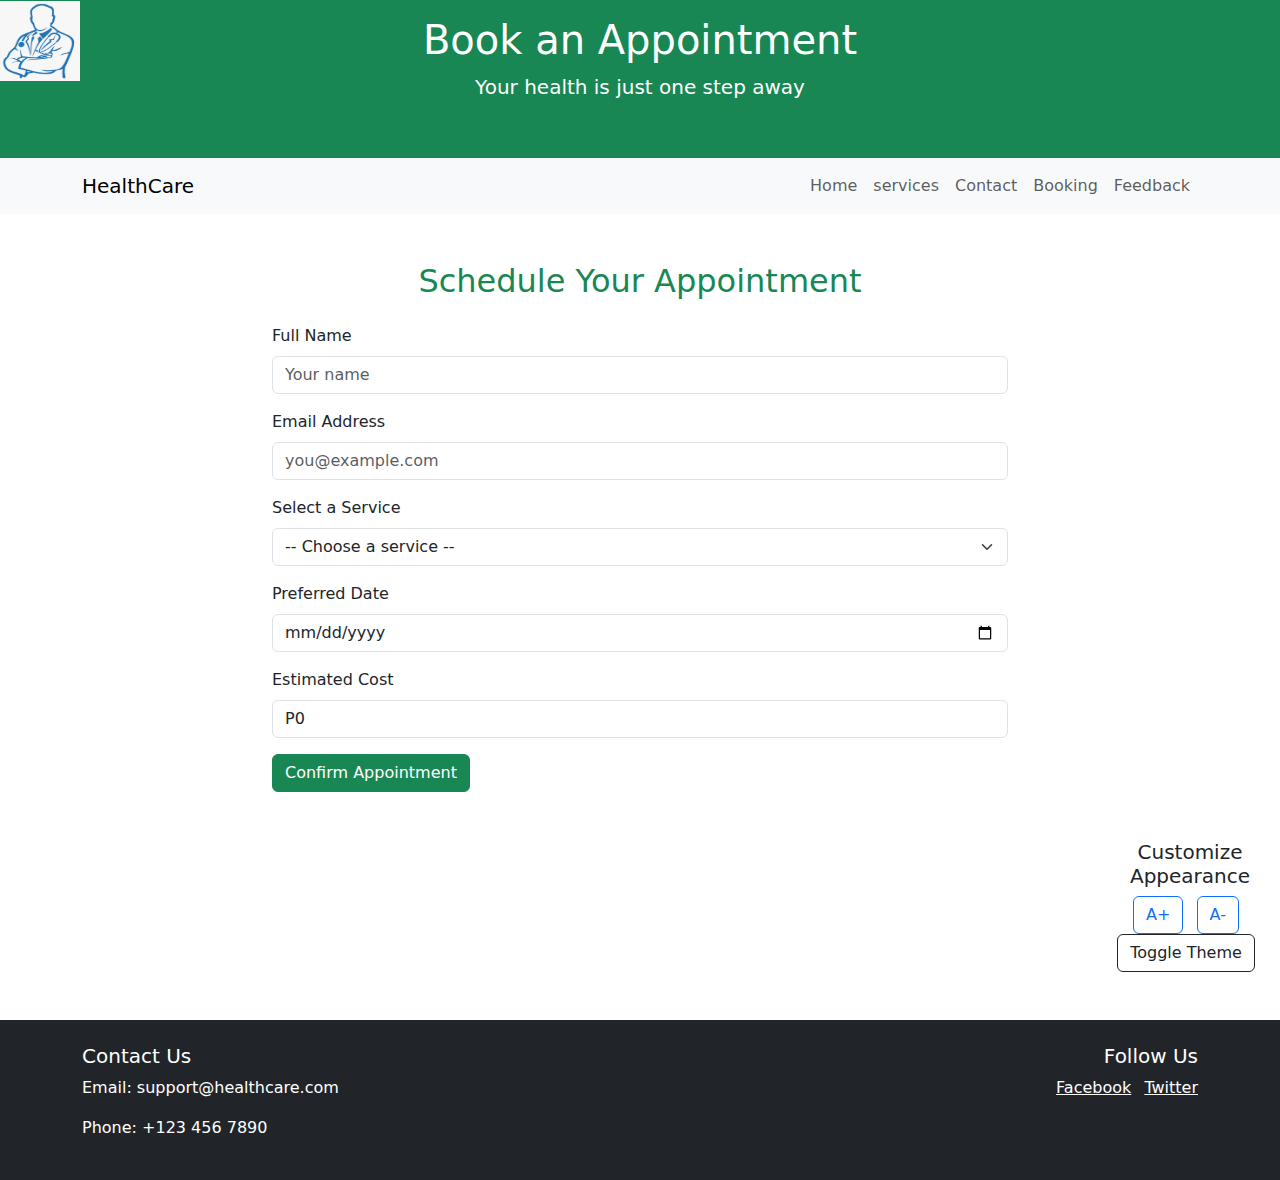
<file: booking.html>
<!DOCTYPE html>
<html lang="en">
<head>
  <meta charset="UTF-8" />
  <meta name="viewport" content="width=device-width, initial-scale=1.0"/>
  <title>Book Appointment - HealthCare Awareness</title>
  <link href="https://cdn.jsdelivr.net/npm/bootstrap@5.3.2/dist/css/bootstrap.min.css" rel="stylesheet" />
</head>
<body>

  <!-- Header -->
  <header class="bg-success text-white py-3">
    <div class="container text-center">
      <h1>Book an Appointment</h1>
      <p class="lead">Your health is just one step away</p>
    </div>
     <a class="navbar-brand" href="index.html">
  <img src="images/doctors logo.jpg" alt="HealthCare Logo" height="80" width="80" style="margin-top: -180px;">
    </a>
  </header>

  <!-- Navigation -->
  <nav class="navbar navbar-expand-lg navbar-light bg-light">
    <div class="container">
      <a class="navbar-brand" href="#">HealthCare</a>
      <button class="navbar-toggler" type="button" data-bs-toggle="collapse" data-bs-target="#mainNav" aria-controls="mainNav" aria-expanded="false" aria-label="Toggle navigation">
        <span class="navbar-toggler-icon"></span>
      </button>
      <div class="collapse navbar-collapse" id="mainNav">
        <ul class="navbar-nav ms-auto">
          <li class="nav-item"><a class="nav-link" href="index.html">Home</a></li>
          <li class="nav-item"><a class="nav-link" href="services.html">services</a></li>
          <li class="nav-item"><a class="nav-link" href="contact.html">Contact</a></li>
          <li class="nav-item"><a class="nav-link" href="booking.html">Booking</a></li>
          <li class="nav-item"><a class="nav-link" href="feedback.html">Feedback</a></li>
        </ul>
      </div>
    </div>
  </nav>

  <!-- Booking Form Section -->
  <section class="container my-5">
    <h2 class="text-success text-center mb-4">Schedule Your Appointment</h2>
    <div class="row justify-content-center">
      <div class="col-md-8">
        <form>
          <div class="mb-3">
            <label for="fullName" class="form-label">Full Name</label>
            <input type="text" class="form-control" id="fullName" placeholder="Your name" required>
          </div>
          <div class="mb-3">
            <label for="email" class="form-label">Email Address</label>
            <input type="email" class="form-control" id="email" placeholder="you@example.com" required>
          </div>
          <div class="mb-3">
            <label for="service" class="form-label">Select a Service</label>
            <select class="form-select" id="service" onchange="updateCost()" required>
              <option value="">-- Choose a service --</option>
              <option value="50">General Checkup - P50</option>
              <option value="80">Dental Cleaning - P80</option>
              <option value="120">Cardiology Consultation - P120</option>
              <option value="200">Full Body Screening - P200</option>
            </select>
          </div>
          <div class="mb-3">
            <label for="appointmentDate" class="form-label">Preferred Date</label>
            <input type="date" class="form-control" id="appointmentDate" required>
          </div>
          <div class="mb-3">
            <label class="form-label">Estimated Cost</label>
            <input type="text" class="form-control" id="costDisplay" value="P0" readonly>
          </div>
          <button type="submit" class="btn btn-success">Confirm Appointment</button>
        </form>
      </div>
    </div>
  </section>

 <section style="margin-left: 1100px;" class="text-center my-4">
  <div class="container">
    <h5>Customize Appearance</h5>
    <button class="btn btn-outline-primary me-2" onclick="increaseFont()">A+</button>
    <button class="btn btn-outline-primary me-2" onclick="decreaseFont()">A-</button>
    <button class="btn btn-outline-dark me-2" onclick="toggleTheme()">Toggle Theme</button>
  </div>
</section>
 
  <!-- Footer -->
   <footer class="bg-dark text-white mt-5" id="contact">
    <div class="container py-4">
      <div class="row">
        <div class="col-md-6">
          <h5>Contact Us</h5>
          <p>Email: support@healthcare.com</p>
          <p>Phone: +123 456 7890</p>
        </div>
        <div class="col-md-6 text-end">
          <h5>Follow Us</h5>
          <a href="#" class="text-white me-2">Facebook</a>
          <a href="#" class="text-white">Twitter</a>
        </div>
      </div>
    </div>
  </footer>


  <!-- Bootstrap JS + Custom Script -->
  <script src="https://cdn.jsdelivr.net/npm/bootstrap@5.3.2/dist/js/bootstrap.bundle.min.js"></script>
  <script>
    function updateCost() {
      const serviceSelect = document.getElementById('service');
      const costDisplay = document.getElementById('costDisplay');
      const cost = serviceSelect.value;
      costDisplay.value = cost ? `P P{cost}` : 'P0';
    }
     let currentFontSize = 16;

  function increaseFont() {
    currentFontSize += 2;
    document.body.style.fontSize = currentFontSize + "px";
  }

  function decreaseFont() {
    if (currentFontSize > 10) {
      currentFontSize -= 2;
      document.body.style.fontSize = currentFontSize + "px";
    }
  }

  function toggleTheme() {
    document.body.classList.toggle('dark-mode');
    document.querySelectorAll('*').forEach(el => {
      if (!el.classList.contains('btn')) {
        el.classList.toggle('dark-mode');
      }
    });
  }

  </script>
</body>
</html>
</file>
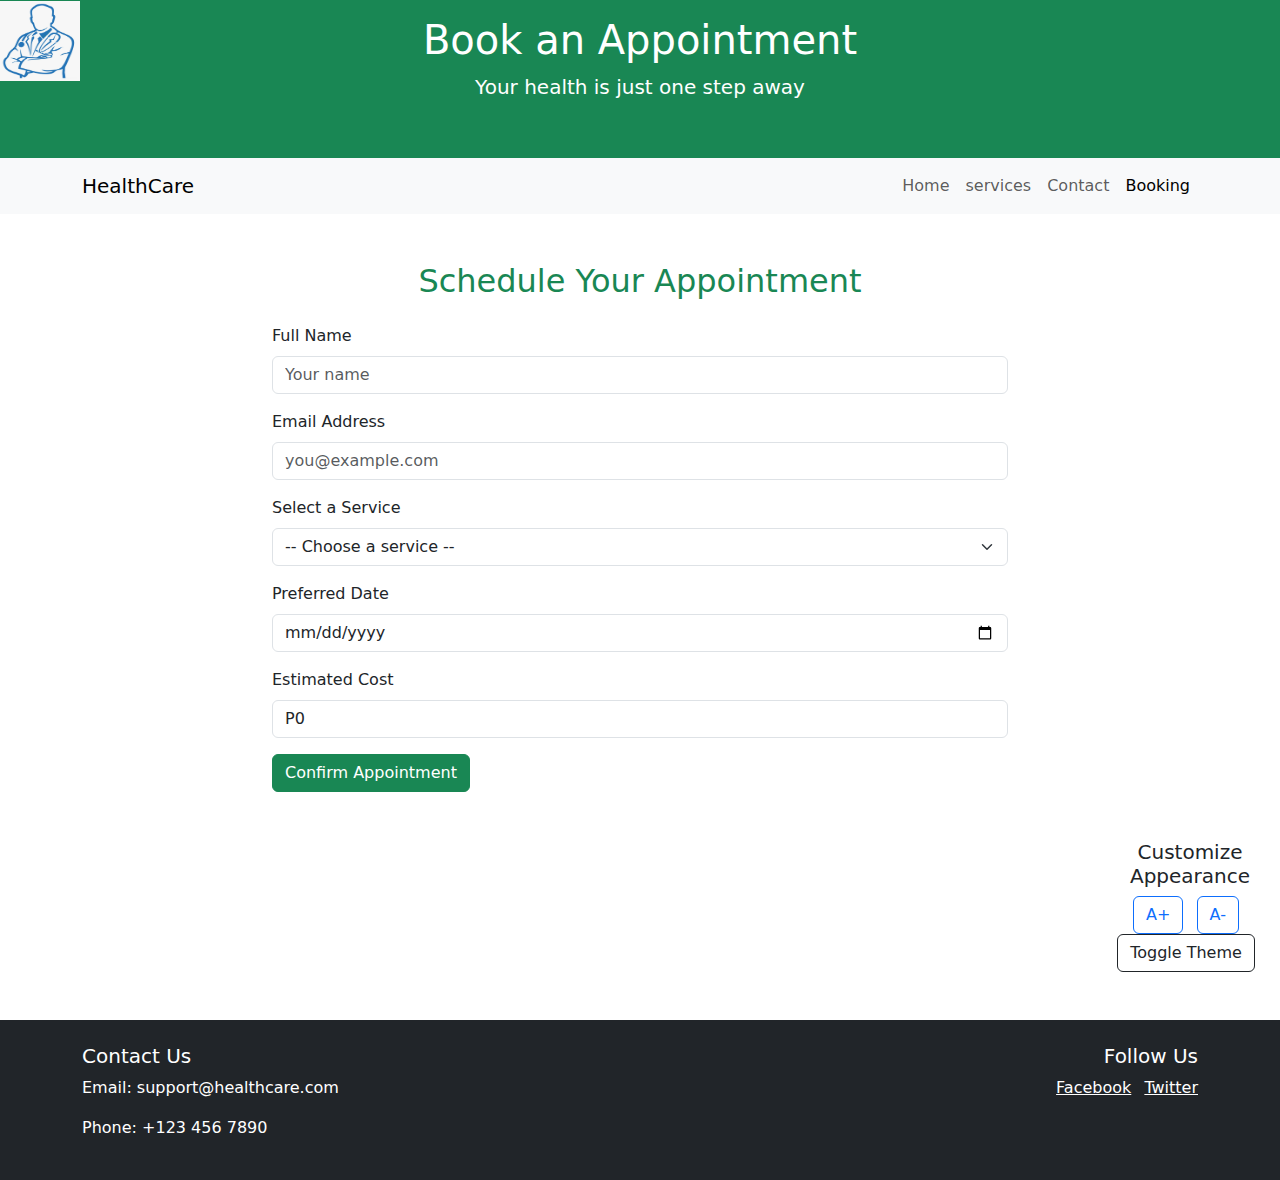
<file: Booking.html>
<!DOCTYPE html>
<html lang="en">
<head>
  <meta charset="UTF-8" />
  <meta name="viewport" content="width=device-width, initial-scale=1.0"/>
  <title>Book Appointment - HealthCare Awareness</title>
  <link href="https://cdn.jsdelivr.net/npm/bootstrap@5.3.2/dist/css/bootstrap.min.css" rel="stylesheet" />
  <style>
      .dark-mode {
    background-color: #121212 !important;
    color: white !important;
  }

  .dark-mode a {
    color: #90caf9 !important;
  }

  .dark-mode .navbar,
  .dark-mode .bg-light {
    background-color: #1f1f1f !important;
  }

  .dark-mode .card,
  .dark-mode .btn,
  .dark-mode .bg-white {
    background-color: #2c2c2c !important;
    color: white !important;
  }

  .dark-mode .btn-outline-success {
    border-color: white;
    color: white;
  }

  .dark-mode .btn-outline-success:hover {
    background-color: white;
    color: #2c2c2c;
  }
  </style>
</head>
<body>

  <!-- Header -->
  <header class="bg-success text-white py-3">
    <div class="container text-center">
      <h1>Book an Appointment</h1>
      <p class="lead">Your health is just one step away</p>
    </div>
     <a class="navbar-brand" href="index.html">
  <img src="images/doctors logo.jpg" alt="HealthCare Logo" height="80" width="80" style="margin-top: -180px;">
    </a>
  </header>

  <!-- Navigation -->
  <nav class="navbar navbar-expand-lg navbar-light bg-light">
    <div class="container">
      <a class="navbar-brand" href="#">HealthCare</a>
      <button class="navbar-toggler" type="button" data-bs-toggle="collapse" data-bs-target="#mainNav" aria-controls="mainNav" aria-expanded="false" aria-label="Toggle navigation">
        <span class="navbar-toggler-icon"></span>
      </button>
      <div class="collapse navbar-collapse" id="mainNav">
        <ul class="navbar-nav ms-auto">
          <li class="nav-item"><a class="nav-link" href="home.html">Home</a></li>
          <li class="nav-item"><a class="nav-link" href="services.html">services</a></li>
          <li class="nav-item"><a class="nav-link" href="contact.html">Contact</a></li>
          <li class="nav-item"><a class="nav-link active" href="booking.html">Booking</a></li>
        </ul>
      </div>
    </div>
  </nav>

  <!-- Booking Form Section -->
  <section class="container my-5">
    <h2 class="text-success text-center mb-4">Schedule Your Appointment</h2>
    <div class="row justify-content-center">
      <div class="col-md-8">
        <form>
          <div class="mb-3">
            <label for="fullName" class="form-label">Full Name</label>
            <input type="text" class="form-control" id="fullName" placeholder="Your name" required>
          </div>
          <div class="mb-3">
            <label for="email" class="form-label">Email Address</label>
            <input type="email" class="form-control" id="email" placeholder="you@example.com" required>
          </div>
          <div class="mb-3">
            <label for="service" class="form-label">Select a Service</label>
            <select class="form-select" id="service" onchange="updateCost()" required>
              <option value="">-- Choose a service --</option>
              <option value="50">General Checkup - P50</option>
              <option value="80">Dental Cleaning - P80</option>
              <option value="120">Cardiology Consultation - P120</option>
              <option value="200">Full Body Screening - P200</option>
            </select>
          </div>
          <div class="mb-3">
            <label for="appointmentDate" class="form-label">Preferred Date</label>
            <input type="date" class="form-control" id="appointmentDate" required>
          </div>
          <div class="mb-3">
            <label class="form-label">Estimated Cost</label>
            <input type="text" class="form-control" id="costDisplay" value="P0" readonly>
          </div>
          <button type="submit" class="btn btn-success">Confirm Appointment</button>
        </form>
      </div>
    </div>
  </section>

 <section style="margin-left: 1100px;" class="text-center my-4">
  <div class="container">
    <h5>Customize Appearance</h5>
    <button class="btn btn-outline-primary me-2" onclick="increaseFont()">A+</button>
    <button class="btn btn-outline-primary me-2" onclick="decreaseFont()">A-</button>
    <button class="btn btn-outline-dark me-2" onclick="toggleTheme()">Toggle Theme</button>
  </div>
</section>
 
  <!-- Footer -->
   <footer class="bg-dark text-white mt-5" id="contact">
    <div class="container py-4">
      <div class="row">
        <div class="col-md-6">
          <h5>Contact Us</h5>
          <p>Email: support@healthcare.com</p>
          <p>Phone: +123 456 7890</p>
        </div>
        <div class="col-md-6 text-end">
          <h5>Follow Us</h5>
          <a href="#" class="text-white me-2">Facebook</a>
          <a href="#" class="text-white">Twitter</a>
        </div>
      </div>
    </div>
  </footer>


  <!-- Bootstrap JS + Custom Script -->
  <script src="https://cdn.jsdelivr.net/npm/bootstrap@5.3.2/dist/js/bootstrap.bundle.min.js"></script>
  <script>
    function updateCost() {
      const serviceSelect = document.getElementById('service');
      const costDisplay = document.getElementById('costDisplay');
      const cost = serviceSelect.value;
      costDisplay.value = cost ? `P P{cost}` : 'P0';
    }
     let currentFontSize = 16;

  function increaseFont() {
    currentFontSize += 2;
    document.body.style.fontSize = currentFontSize + "px";
  }

  function decreaseFont() {
    if (currentFontSize > 10) {
      currentFontSize -= 2;
      document.body.style.fontSize = currentFontSize + "px";
    }
  }

  function toggleTheme() {
    document.body.classList.toggle('dark-mode');
    document.querySelectorAll('*').forEach(el => {
      if (!el.classList.contains('btn')) {
        el.classList.toggle('dark-mode');
      }
    });
  }

  </script>
</body>
</html>
</file>
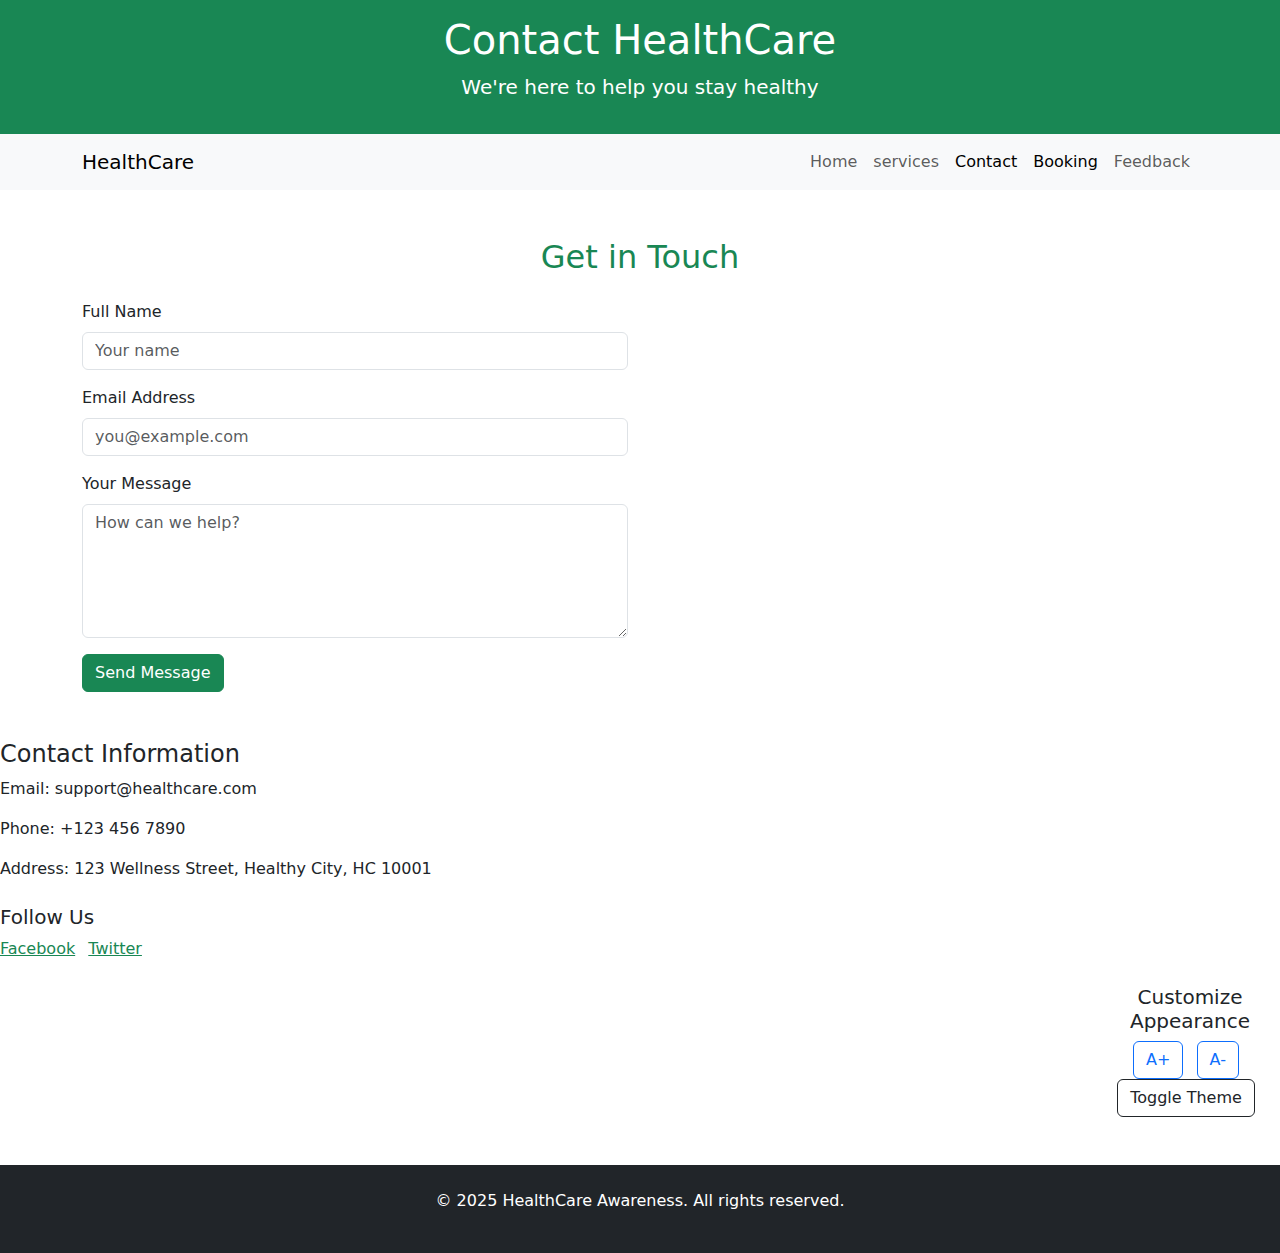
<file: contact.html>
<!DOCTYPE html>
<html lang="en">
<head>
  <meta charset="UTF-8" />
  <meta name="viewport" content="width=device-width, initial-scale=1.0"/>
  <title>Contact- HealthCare Awareness</title>
  <link href="https://cdn.jsdelivr.net/npm/bootstrap@5.3.2/dist/css/bootstrap.min.css" rel="stylesheet" />
</head>
<body>

  <!-- Header -->
  <header class="bg-success text-white py-3">
    <div class="container text-center">
      <h1>Contact HealthCare</h1>
      <p class="lead">We're here to help you stay healthy</p>
    </div>
  </header>

  <!-- Navigation -->
  <nav class="navbar navbar-expand-lg navbar-light bg-light">
    <div class="container">
      <a class="navbar-brand" href="#">HealthCare</a>
      <button class="navbar-toggler" type="button" data-bs-toggle="collapse" data-bs-target="#mainNav" aria-controls="mainNav" aria-expanded="false" aria-label="Toggle navigation">
        <span class="navbar-toggler-icon"></span>
      </button>
      <div class="collapse navbar-collapse" id="mainNav">
        <ul class="navbar-nav ms-auto">
          <li class="nav-item"><a class="nav-link" href="index.html">Home</a></li>
          <li class="nav-item"><a class="nav-link" href="services.html">services</a></li>
          <li class="nav-item"><a class="nav-link active" href="contact.html">Contact</a></li>
           <li class="nav-item"><a class="nav-link active" href="booking.html">Booking</a></li>
           <li class="nav-item"><a class="nav-link" href="feedback.html">Feedback</a></li>
        </ul>
      </div>
    </div>
  </nav>

  <!-- Contact Form Section -->
  <section class="container my-5">
    <h2 class="text-success text-center mb-4">Get in Touch</h2>
    <div class="row">
      <div class="col-md-6">
        <form>
          <div class="mb-3">
            <label for="name" class="form-label">Full Name</label>
            <input type="text" class="form-control" id="name" placeholder="Your name" required>
          </div>
          <div class="mb-3">
            <label for="email" class="form-label">Email Address</label>
            <input type="email" class="form-control" id="email" placeholder="you@example.com" required>
          </div>
          <div class="mb-3">
            <label for="message" class="form-label">Your Message</label>
            <textarea class="form-control" id="message" rows="5" placeholder="How can we help?" required></textarea>
          </div>
          <button type="submit" class="btn btn-success">Send Message</button>
        </form>
      </div>
    </div>
  </section>

      <div class="col-md-6">
        <h4>Contact Information</h4>
        <p>Email: support@healthcare.com</p>
        <p>Phone: +123 456 7890</p>
        <p>Address: 123 Wellness Street, Healthy City, HC 10001</p>
        <h5 class="mt-4">Follow Us</h5>
        <a href="#" class="text-success me-2">Facebook</a>
        <a href="#" class="text-success">Twitter</a>
      </div>
    </div>
  </section>

  <section style="margin-left: 1100px;" class="text-center my-4">
  <div class="container">
    <h5>Customize Appearance</h5>
    <button class="btn btn-outline-primary me-2" onclick="increaseFont()">A+</button>
    <button class="btn btn-outline-primary me-2" onclick="decreaseFont()">A-</button>
    <button class="btn btn-outline-dark me-2" onclick="toggleTheme()">Toggle Theme</button>
  </div>
</section>


  <!-- Footer -->
  <footer class="bg-dark text-white mt-5">
    <div class="container py-4 text-center">
      <p>&copy; 2025 HealthCare Awareness. All rights reserved.</p>
    </div>
  </footer>

  <!-- Bootstrap JS -->
  <script src="https://cdn.jsdelivr.net/npm/bootstrap@5.3.2/dist/js/bootstrap.bundle.min.js"></script>
  <script>
     let currentFontSize = 16;

  function increaseFont() {
    currentFontSize += 2;
    document.body.style.fontSize = currentFontSize + "px";
  }

  function decreaseFont() {
    if (currentFontSize > 10) {
      currentFontSize -= 2;
      document.body.style.fontSize = currentFontSize + "px";
    }
  }

  function toggleTheme() {
    document.body.classList.toggle('dark-mode');
    document.querySelectorAll('*').forEach(el => {
      if (!el.classList.contains('btn')) {
        el.classList.toggle('dark-mode');
      }
    });
  }

  </script>
</body>
</html>
</file>
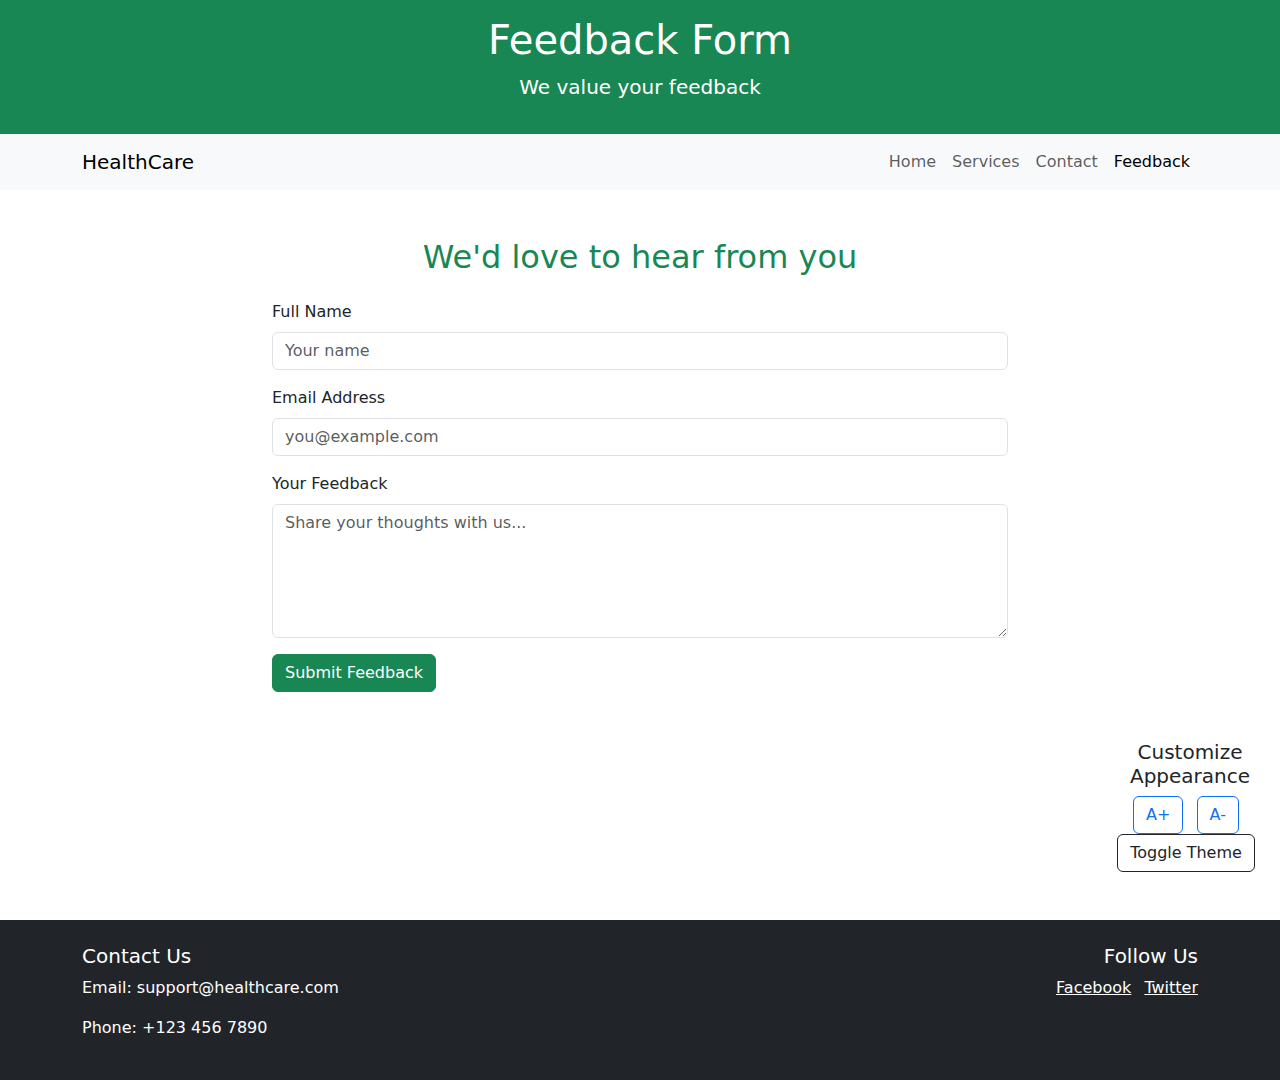
<file: feedback.html>
<!DOCTYPE html>
<html lang="en">
<head>
  <meta charset="UTF-8" />
  <meta name="viewport" content="width=device-width, initial-scale=1.0" />
  <title>Feedback - HealthCare Awareness</title>
  <link href="https://cdn.jsdelivr.net/npm/bootstrap@5.3.2/dist/css/bootstrap.min.css" rel="stylesheet" />
  <style>
    .dark-mode {
      background-color: #121212 !important;
      color: white !important;
    }

    .dark-mode a {
      color: #90caf9 !important;
    }

    .dark-mode .navbar,
    .dark-mode .bg-light {
      background-color: #1f1f1f !important;
    }

    .dark-mode .card,
    .dark-mode .btn,
    .dark-mode .bg-white {
      background-color: #2c2c2c !important;
      color: white !important;
    }

    .dark-mode .btn-outline-success {
      border-color: white;
      color: white;
    }

    .dark-mode .btn-outline-success:hover {
      background-color: white;
      color: #2c2c2c;
    }
  </style>
</head>
<body>

  <!-- Header -->
  <header class="bg-success text-white py-3">
    <div class="container text-center">
      <h1>Feedback Form</h1>
      <p class="lead">We value your feedback</p>
    </div>
  </header>

  <!-- Navigation -->
  <nav class="navbar navbar-expand-lg navbar-light bg-light">
    <div class="container">
      <a class="navbar-brand" href="#">HealthCare</a>
      <button class="navbar-toggler" type="button" data-bs-toggle="collapse" data-bs-target="#mainNav" aria-controls="mainNav" aria-expanded="false" aria-label="Toggle navigation">
        <span class="navbar-toggler-icon"></span>
      </button>
      <div class="collapse navbar-collapse" id="mainNav">
        <ul class="navbar-nav ms-auto">
          <li class="nav-item"><a class="nav-link" href="index.html">Home</a></li>
          <li class="nav-item"><a class="nav-link" href="services.html">Services</a></li>
          <li class="nav-item"><a class="nav-link" href="contact.html">Contact</a></li>
          <li class="nav-item"><a class="nav-link active" href="feedback.html">Feedback</a></li>
        </ul>
      </div>
    </div>
  </nav>

  <!-- Feedback Form Section -->
  <section class="container my-5">
    <h2 class="text-success text-center mb-4">We'd love to hear from you</h2>
    <div class="row justify-content-center">
      <div class="col-md-8">
        <form>
          <div class="mb-3">
            <label for="fullName" class="form-label">Full Name</label>
            <input type="text" class="form-control" id="fullName" placeholder="Your name" required>
          </div>
          <div class="mb-3">
            <label for="email" class="form-label">Email Address</label>
            <input type="email" class="form-control" id="email" placeholder="you@example.com" required>
          </div>
          <div class="mb-3">
            <label for="feedback" class="form-label">Your Feedback</label>
            <textarea class="form-control" id="feedback" rows="5" placeholder="Share your thoughts with us..." required></textarea>
          </div>
          <button type="submit" class="btn btn-success">Submit Feedback</button>
        </form>
      </div>
    </div>
  </section>

  <section style="margin-left: 1100px;" class="text-center my-4">
    <div class="container">
      <h5>Customize Appearance</h5>
      <button class="btn btn-outline-primary me-2" onclick="increaseFont()">A+</button>
      <button class="btn btn-outline-primary me-2" onclick="decreaseFont()">A-</button>
      <button class="btn btn-outline-dark me-2" onclick="toggleTheme()">Toggle Theme</button>
    </div>
  </section>

  <!-- Footer -->
  <footer class="bg-dark text-white mt-5" id="contact">
    <div class="container py-4">
      <div class="row">
        <div class="col-md-6">
          <h5>Contact Us</h5>
          <p>Email: support@healthcare.com</p>
          <p>Phone: +123 456 7890</p>
        </div>
        <div class="col-md-6 text-end">
          <h5>Follow Us</h5>
          <a href="#" class="text-white me-2">Facebook</a>
          <a href="#" class="text-white">Twitter</a>
        </div>
      </div>
    </div>
  </footer>

  <!-- Bootstrap JS + Custom Script -->
  <script src="https://cdn.jsdelivr.net/npm/bootstrap@5.3.2/dist/js/bootstrap.bundle.min.js"></script>
  <script>
    let currentFontSize = 16;

    function increaseFont() {
      currentFontSize += 2;
      document.body.style.fontSize = currentFontSize + "px";
    }

    function decreaseFont() {
      if (currentFontSize > 10) {
        currentFontSize -= 2;
        document.body.style.fontSize = currentFontSize + "px";
      }
    }

    function toggleTheme() {
      document.body.classList.toggle('dark-mode');
      document.querySelectorAll('*').forEach(el => {
        if (!el.classList.contains('btn')) {
          el.classList.toggle('dark-mode');
        }
      });
    }
  </script>
</body>
</html>
</file>
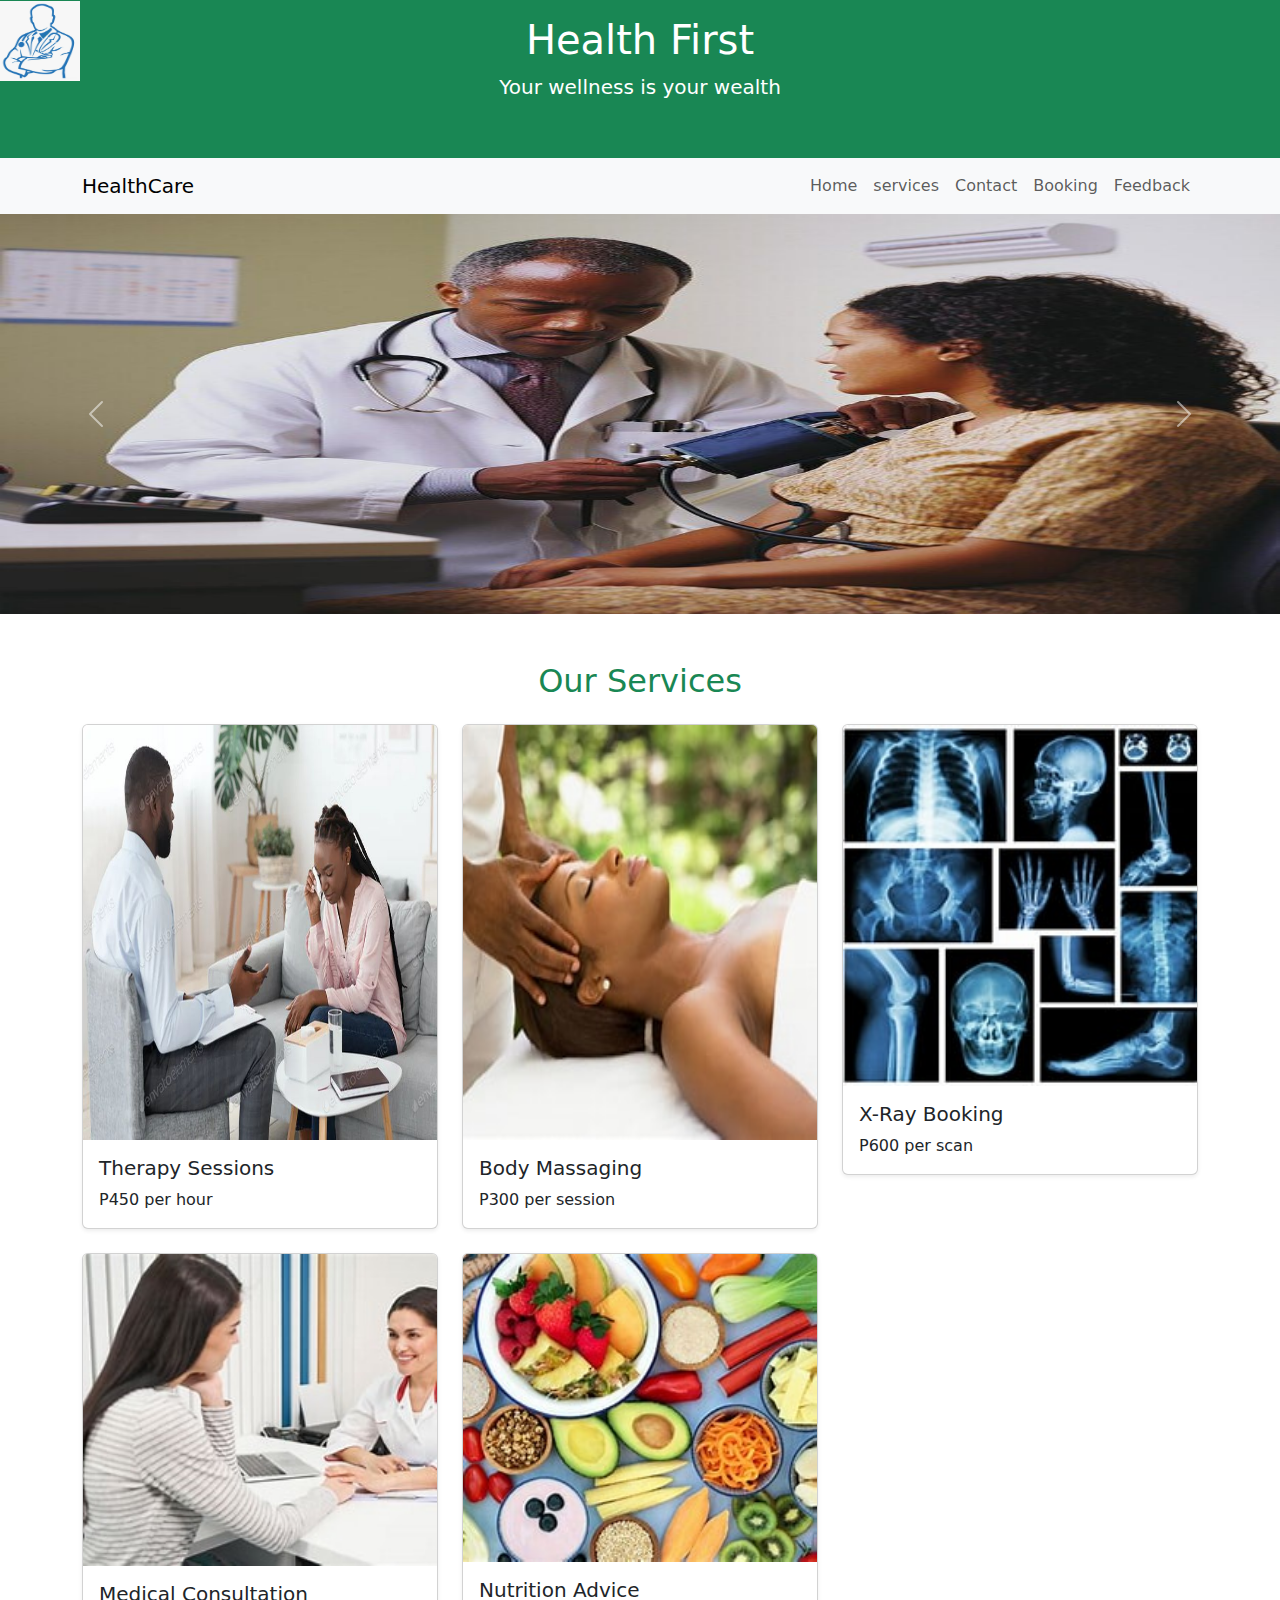
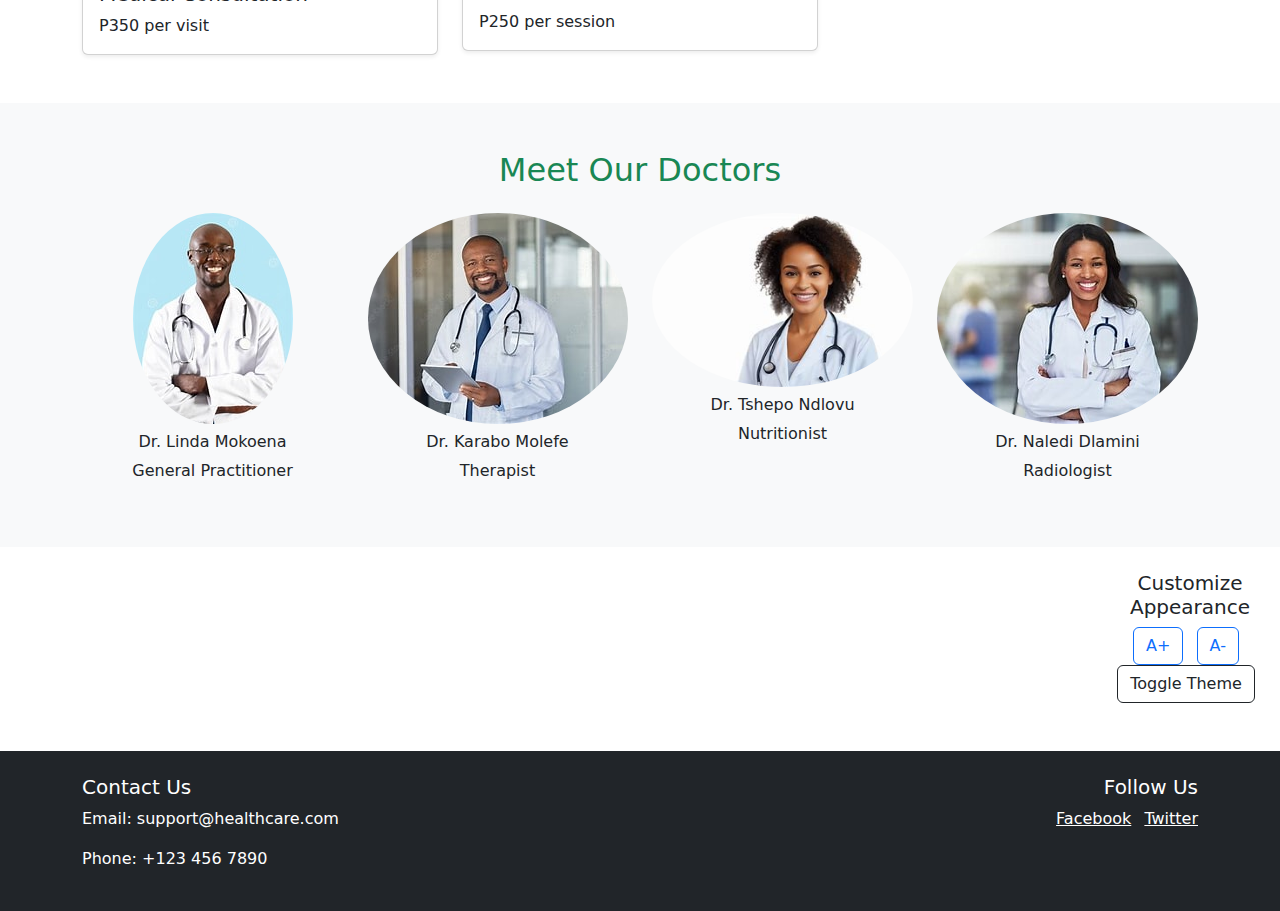
<file: services.html>
<!DOCTYPE html>
<html lang="en">
<head>
  <meta charset="UTF-8" />
  <meta name="viewport" content="width=device-width, initial-scale=1" />
  <title>HealthCare Services</title>
  <link href="https://cdn.jsdelivr.net/npm/bootstrap@5.3.2/dist/css/bootstrap.min.css" rel="stylesheet">
</head>
<body>
    <header class="bg-success text-white py-3">
    <div class="container text-center">
      <h1>Health First</h1>
      <p class="lead">Your wellness is your wealth</p>
    </div>
    <a class="navbar-brand" href="index.html">
  <img src="images/doctors logo.jpg" alt="HealthCare Logo" height="80" width="80" style="margin-top: -180px;">
    </a>
  </header>

  <!-- Navigation -->
  <nav class="navbar navbar-expand-lg navbar-light bg-light">
    <div class="container">
      <a class="navbar-brand" href="#">HealthCare</a>
      <button class="navbar-toggler" type="button" data-bs-toggle="collapse" data-bs-target="#mainNav" aria-controls="mainNav" aria-expanded="false" aria-label="Toggle navigation">
        <span class="navbar-toggler-icon"></span>
      </button>
      <div class="collapse navbar-collapse" id="mainNav">
        <ul class="navbar-nav ms-auto">
          <li class="nav-item"><a class="nav-link" href="index.html">Home</a></li>
          <li class="nav-item"><a class="nav-link " href="#services.html">services</a></li>
          <li class="nav-item"><a class="nav-link" href="contact.html">Contact</a></li>
          <li class="nav-item"><a class="nav-link" href="Booking.html">Booking</a></li>
          <li class="nav-item"><a class="nav-link " href="feedback.html">Feedback</a></li>
        </ul>
      </div>
    </div> 
  </nav>

  <!-- Hero Carousel -->
  <div id="patientCarousel" class="carousel slide" data-bs-ride="carousel">
    <div class="carousel-inner">
      <!-- Add 9 images here -->
      <div class="carousel-item active">
        <img src="images/OIP (2).jpg" class="d-block w-100" height="400px" alt="Happy Patient 1">
      </div>
      <div class="carousel-item">
        <img src="images/oif 8 (2).jpg" class="d-block w-100" height="400px" alt="Happy Patient 2">
      </div>
      <div class="carousel-item">
        <img src="images/OIF18 (2).jpg" class="d-block w-100" height="400px" alt="Happy Patient 3">
      </div>
      <div class="carousel-item">
        <img src="images/OIP (3).jpg" class="d-block w-100" height="400px" alt="Happy Patient 4">
      </div>
      <div class="carousel-item">
        <img src="images/OIP (6).jpg" class="d-block w-100" height="400px" alt="Happy Patient 5">
      </div>
      <div class="carousel-item">
        <img src="images/OIP 11 (2).jpg" class="d-block w-100" height="400px" alt="Happy Patient 6">
      </div>
      <div class="carousel-item">
        <img src="images/OIP 12 (2).jpg" class="d-block w-100" height="400px" alt="Happy Patient 7">
      </div>
      <div class="carousel-item">
        <img src="images/OIP 14.jpg" class="d-block w-100" height="400px" alt="Happy Patient 8">
      </div>
      <div class="carousel-item">
        <img src="images/OIP 16 (2).jpg" class="d-block w-100" height="400px" alt="Happy Patient 9">
      </div>
    </div>

    <button class="carousel-control-prev" type="button" data-bs-target="#patientCarousel" data-bs-slide="prev">
      <span class="carousel-control-prev-icon"></span>
    </button>
    <button class="carousel-control-next" type="button" data-bs-target="#patientCarousel" data-bs-slide="next">
      <span class="carousel-control-next-icon"></span>
    </button>
  </div>

  <!-- Services Section -->
  <section class="container my-5">
    <h2 class="text-center text-success mb-4">Our Services</h2>
    <div class="row g-4">
      <div class="col-md-4">
        <div class="card service-card shadow-sm">
          <img src="images/Theraphy.jpg" class="card-img-top" alt="Therapy" height="415px">
          <div class="card-body">
            <h5 class="card-title">Therapy Sessions</h5>
            <p class="card-text">P450 per hour</p>
          </div>
        </div>
      </div>
      <div class="col-md-4">
        <div class="card service-card shadow-sm">
          <img src="images/Massage.jpeg.jpg" class="card-img-top" alt="Massage" height="415px">
          <div class="card-body">
            <h5 class="card-title">Body Massaging</h5>
            <p class="card-text">P300 per session</p>
          </div>
        </div>
      </div>
      <div class="col-md-4">
        <div class="card service-card shadow-sm">
          <img src="images/X-ray.jpeg.jpg" class="card-img-top" alt="X-Ray">
          <div class="card-body">
            <h5 class="card-title">X-Ray Booking</h5>
            <p class="card-text">P600 per scan</p>
          </div>
        </div>
      </div>
      <div class="col-md-4">
        <div class="card service-card shadow-sm">
          <img src="images/Consaltation.jpeg.jpg" class="card-img-top" alt="Consultation">
          <div class="card-body">
            <h5 class="card-title">Medical Consultation</h5>
            <p class="card-text">P350 per visit</p>
          </div>
        </div>
      </div>
      <div class="col-md-4">
        <div class="card service-card shadow-sm">
          <img src="images/Nutrition.jpeg.jpg" class="card-img-top" alt="Nutrition">
          <div class="card-body">
            <h5 class="card-title">Nutrition Advice</h5>
            <p class="card-text">P250 per session</p>
          </div>
        </div>
      </div>
    </div>
  </section>

  <!-- Doctors Section -->
  <section class="bg-light py-5">
    <div class="container">
      <h2 class="text-center text-success mb-4">Meet Our Doctors</h2>
      <div class="row g-4 text-center">
        <div class="col-md-3">
          <img src="images/Dr Linda.jpeg.jpg" class="rounded-circle img-fluid mb-2" alt="Doctor 1">
          <h6>Dr. Linda Mokoena</h6>
          <p>General Practitioner</p>
        </div>
        <div class="col-md-3">
          <img src="images/Dr Karabo.jpeg.jpg" class="rounded-circle img-fluid mb-2" alt="Doctor 2">
          <h6>Dr. Karabo Molefe</h6>
          <p>Therapist</p>
        </div>
        <div class="col-md-3">
          <img src="images/Dr Tshepho.jpeg.jpg" class="rounded-circle img-fluid mb-2" alt="Doctor 3">
          <h6>Dr. Tshepo Ndlovu</h6>
          <p>Nutritionist</p>
        </div>
        <div class="col-md-3">
          <img src="images/Dr Naledi.jpeg.jpg" class="rounded-circle img-fluid mb-2" alt="Doctor 4">
          <h6>Dr. Naledi Dlamini</h6>
          <p>Radiologist</p>
        </div>
      </div>
    </div>

  </section>
  <section style="margin-left: 1100px;" class="text-center my-4">
  <div class="container">
    <h5>Customize Appearance</h5>
    <button class="btn btn-outline-primary me-2" onclick="increaseFont()">A+</button>
    <button class="btn btn-outline-primary me-2" onclick="decreaseFont()">A-</button>
    <button class="btn btn-outline-dark me-2" onclick="toggleTheme()">Toggle Theme</button>
  </div>
</section>


  <!-- Footer -->
   <footer class="bg-dark text-white mt-5" id="contact">
    <div class="container py-4">
      <div class="row">
        <div class="col-md-6">
          <h5>Contact Us</h5>
          <p>Email: support@healthcare.com</p>
          <p>Phone: +123 456 7890</p>
        </div>
        <div class="col-md-6 text-end">
          <h5>Follow Us</h5>
          <a href="#" class="text-white me-2">Facebook</a>
          <a href="#" class="text-white">Twitter</a>
        </div>
      </div>
    </div>
  </footer>


  <!-- Scripts -->
  <script src="https://cdn.jsdelivr.net/npm/bootstrap@5.3.2/dist/js/bootstrap.bundle.min.js"></script>
<script>
   let currentFontSize = 16;

  function increaseFont() {
    currentFontSize += 2;
    document.body.style.fontSize = currentFontSize + "px";
  }

  function decreaseFont() {
    if (currentFontSize > 10) {
      currentFontSize -= 2;
      document.body.style.fontSize = currentFontSize + "px";
    }
  }

  function toggleTheme() {
    document.body.classList.toggle('dark-mode');
    document.querySelectorAll('*').forEach(el => {
      if (!el.classList.contains('btn')) {
        el.classList.toggle('dark-mode');
      }
    });
  }

</script>
</body>
</html>
</file>
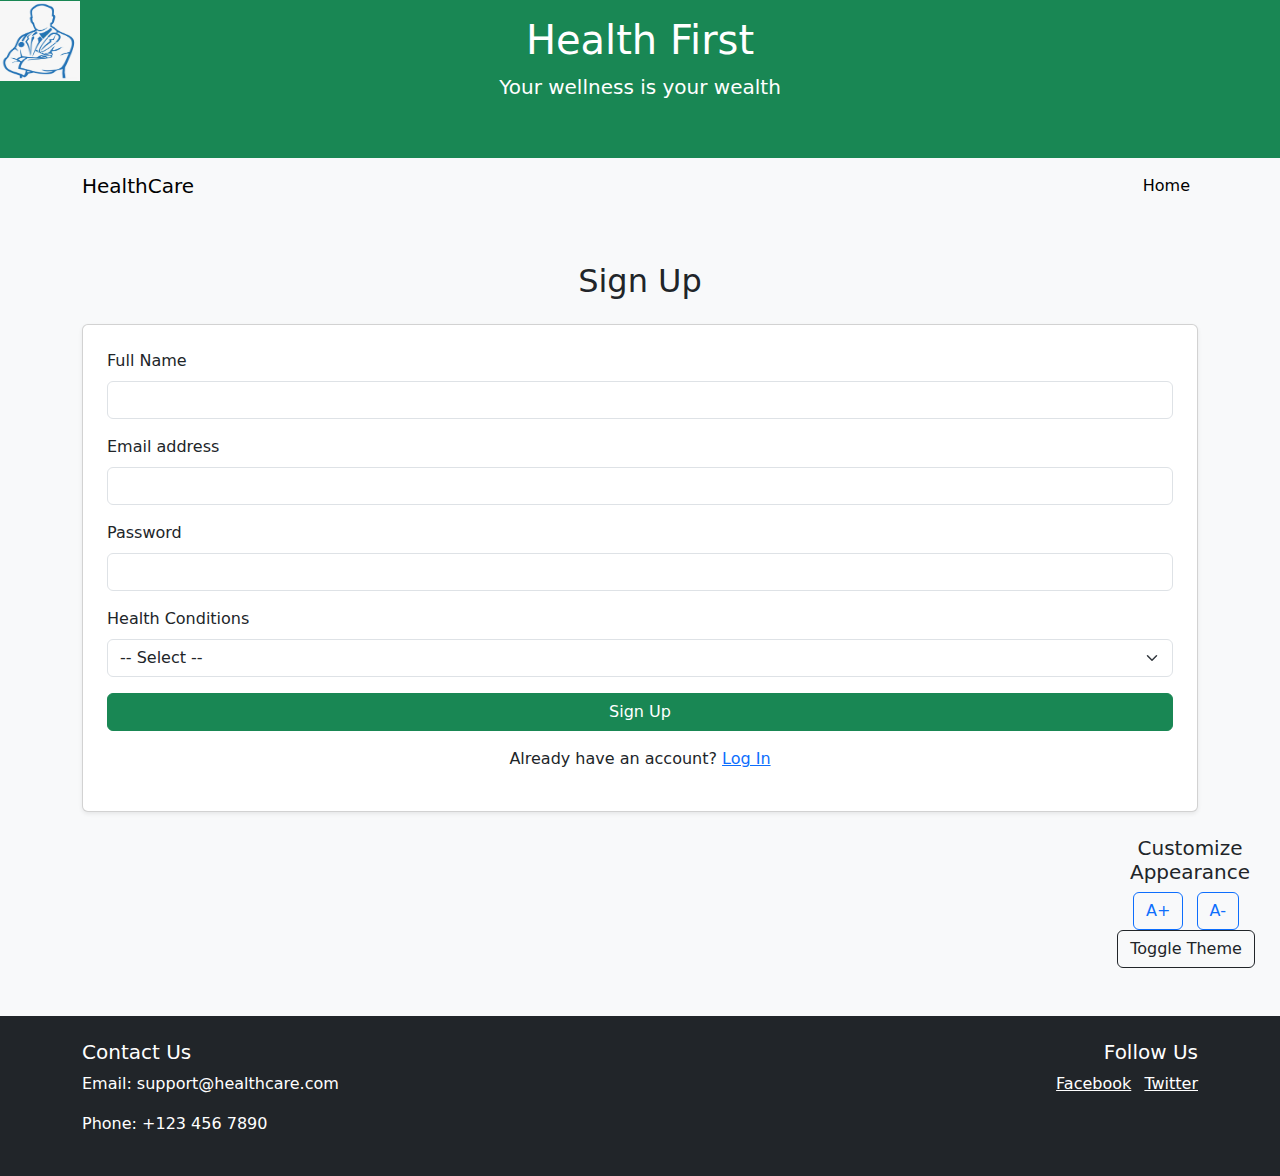
<file: Signup.html>
<!DOCTYPE html>
<html lang="en">
<head>
  <meta charset="UTF-8">
  <title>Sign Up - HealthCare+</title>
  <link href="https://cdn.jsdelivr.net/npm/bootstrap@5.3.2/dist/css/bootstrap.min.css" rel="stylesheet">
</head>
  <header class="bg-success text-white py-3">
    <div class="container text-center">
      <h1>Health First</h1>
      <p class="lead">Your wellness is your wealth</p>
    </div>
    <a class="navbar-brand" href="index.html">
  <img src="images/doctors logo.jpg" alt="HealthCare Logo" height="80" width="80" style="margin-top: -180px;">
    </a>
  </header>

  <!-- Navigation -->
  <nav class="navbar navbar-expand-lg navbar-light bg-light">
    <div class="container">
      <a class="navbar-brand" href="#">HealthCare</a>
      <button class="navbar-toggler" type="button" data-bs-toggle="collapse" data-bs-target="#mainNav" aria-controls="mainNav" aria-expanded="false" aria-label="Toggle navigation">
        <span class="navbar-toggler-icon"></span>
      </button>
      <div class="collapse navbar-collapse" id="mainNav">
        <ul class="navbar-nav ms-auto">
          <li class="nav-item"><a class="nav-link active" href="index.html">Home</a></li>
        </ul>
      </div>
    </div> 
  </nav>

<body class="bg-light">
  <div class="container mt-5">
    <h2 class="text-center mb-4">Sign Up</h2>
    <form id="signupForm" class="card p-4 shadow-sm">
      <div class="mb-3">
        <label for="fullname" class="form-label">Full Name</label>
        <input type="text" class="form-control" id="fullname" required>
      </div>
      <div class="mb-3">
        <label for="email" class="form-label">Email address</label>
        <input type="email" class="form-control" id="email" required>
      </div>
      <div class="mb-3">
        <label for="pwd" class="form-label">Password</label>
        <input type="password" class="form-control" id="pwd" required>
      </div>

      <div class="mb-3">
        <label for="conditions" class="form-label">Health Conditions</label>
        <select class="form-select" id="conditions" required>
          <option value="">-- Select --</option>
          <option value="hereditary">Hereditary Disease</option>
          <option value="allergies">Allergies</option>
          <option value="disabilities">Disabilities</option>
          <option value="chronic">Chronic Disease</option>
          <option value="none">None</option>
        </select>
      </div>

      <button type="submit" class="btn btn-success w-100">Sign Up</button>
      <p class="mt-3 text-center">Already have an account? <a href="login.html">Log In</a></p>
    </form>
  </div>

  <section style="margin-left: 1100px;" class="text-center my-4">
  <div class="container">
    <h5>Customize Appearance</h5>
    <button class="btn btn-outline-primary me-2" onclick="increaseFont()">A+</button>
    <button class="btn btn-outline-primary me-2" onclick="decreaseFont()">A-</button>
    <button class="btn btn-outline-dark me-2" onclick="toggleTheme()">Toggle Theme</button>
  </div>
</section>


    <footer class="bg-dark text-white mt-5" id="contact">
    <div class="container py-4">
      <div class="row">
        <div class="col-md-6">
          <h5>Contact Us</h5>
          <p>Email: support@healthcare.com</p>
          <p>Phone: +123 456 7890</p>
        </div>
        <div class="col-md-6 text-end">
          <h5>Follow Us</h5>
          <a href="#" class="text-white me-2">Facebook</a>
          <a href="#" class="text-white">Twitter</a>
        </div>
      </div>
    </div>
  </footer>


  <script>
    document.getElementById("signupForm").addEventListener("submit", function(event) {
      event.preventDefault(); // Stop form from refreshing the page
      // Simulate account creation
      alert("Account created successfully!");
      window.location.href = "services.html";
    });
     let currentFontSize = 16;

  function increaseFont() {
    currentFontSize += 2;
    document.body.style.fontSize = currentFontSize + "px";
  }

  function decreaseFont() {
    if (currentFontSize > 10) {
      currentFontSize -= 2;
      document.body.style.fontSize = currentFontSize + "px";
    }
  }

  function toggleTheme() {
    document.body.classList.toggle('dark-mode');
    document.querySelectorAll('*').forEach(el => {
      if (!el.classList.contains('btn')) {
        el.classList.toggle('dark-mode');
      }
    });
  }

  </script>
</body>
</html>
</file>
